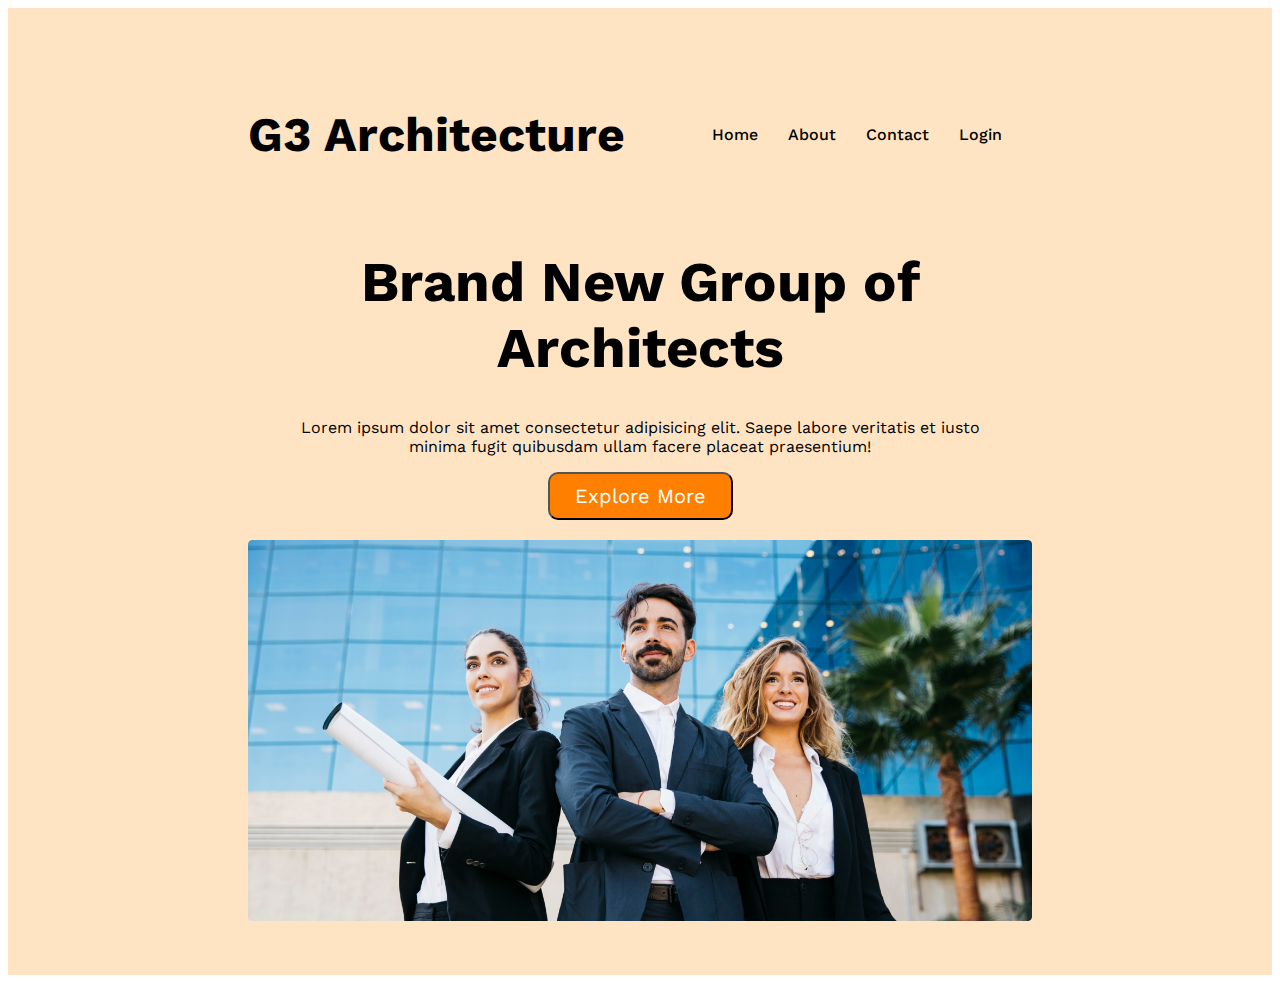
<file: index.html>
<!DOCTYPE html>
<html lang="en">
<head>
    <meta charset="UTF-8">
    <meta name="viewport" content="width=device-width, initial-scale=1.0">
    <title>G3 architect</title>
    <link rel="stylesheet" href="style.css">
</head>
<body>
    <header>
        <nav>
            <h3 class="nav-heading">G3 Architecture</h3>
            <ul>
                <li><a href="">Home</a></li>
                <li><a href="">About</a></li>
                <li><a href="">Contact</a></li>
                <li><a href="">Login</a></li>
            </ul>
        </nav>
        <banner class="banner">
            <div class="banner-content">
                <h1 class="banner-title">Brand New Group of Architects</h1>
                <p class="banner-escription">
                    Lorem ipsum dolor sit amet consectetur adipisicing elit. Saepe labore veritatis et iusto minima fugit quibusdam ullam facere placeat praesentium!
                </p>
                <button class="btn-primary">Explore More</button>
            </div>
            
            <img id="banner-img" src="images/banner.png" alt="">
        </banner>
    </header>

</body>
</html>
</file>
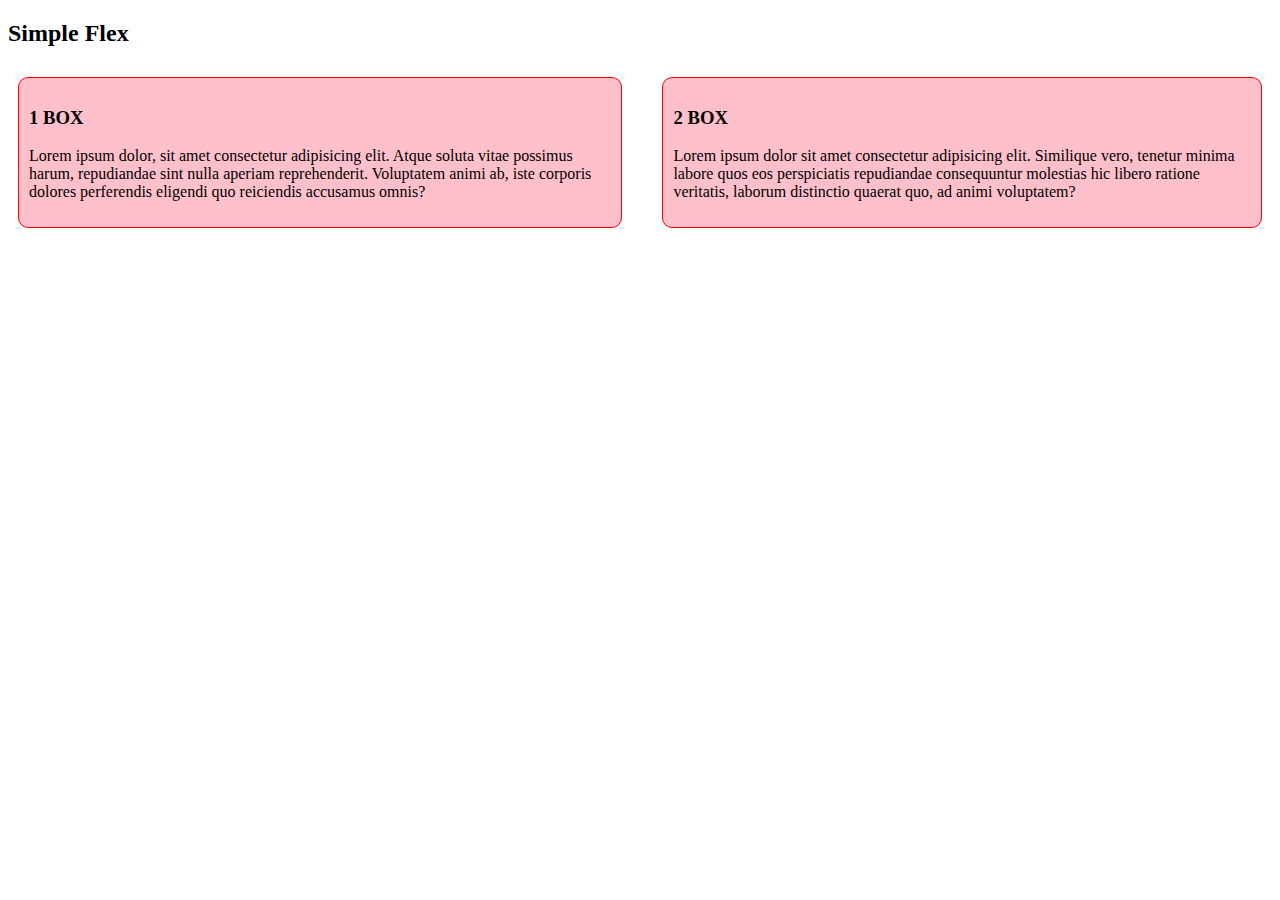
<file: flex.html>
<!DOCTYPE html>
<html lang="en">
<head>
    <meta charset="UTF-8">
    <meta name="viewport" content="width=device-width, initial-scale=1.0">
    <title>Responsive Flex</title>
    <style>
        .container{
            display: flex;
            gap: 20px;
        }
        .box{
            background-color: pink;
            padding: 10px;
            margin: 10px;
            border: 1px solid red;
            border-radius: 10px;
        }
        @media screen and (max-width: 576px){
            .container{
            flex-direction: column;
        }
        }
    </style>
</head>
<body>
    <h2>Simple Flex</h2>
    <div class="container">
        <div class="box">
            <h3>1 BOX</h3>
            <p>Lorem ipsum dolor, sit amet consectetur adipisicing elit. Atque soluta vitae possimus harum, repudiandae sint nulla aperiam reprehenderit. Voluptatem animi ab, iste corporis dolores perferendis eligendi quo reiciendis accusamus omnis?</p>
        </div>
        <div class="box">
            <h3>2 BOX</h3>
            <p>Lorem ipsum dolor sit amet consectetur adipisicing elit. Similique vero, tenetur minima labore quos eos perspiciatis repudiandae consequuntur molestias hic libero ratione veritatis, laborum distinctio quaerat quo, ad animi voluptatem?</p>
        </div>
    </div>
</body>
</html>
</file>
<file: style.css>
@import url('https://fonts.googleapis.com/css2?family=Work+Sans:ital,wght@0,100..900;1,100..900&display=swap');

*{
    font-family: "Work Sans", sans-serif;
}

.btn-primary{
    border-radius: 10px;
    padding: 10px 25px;
    color: #fff;
    font-size: 1.25rem;
    background-color: rgb(255, 128, 0);
    cursor: pointer;
}

header{
    background-color: bisque;
    padding: 50px 240px;
}
nav{
    display: flex;
    justify-content: space-between;
    align-items: center;
}

.nav-heading{
    font-size:3rem;
    font-weight: 700;
}

nav > ul{
    display: flex;

}

nav li{
    list-style: none;
    margin-right: 30px;
    font-weight: 500;
}

nav li a{
    text-decoration: none;
    color: black;
}

.banner-content{
    max-width: 700px;
    margin: 0 auto;
    text-align: center;
}

.banner-title{
    font-size: 3.5rem;
    font-weight: 700;
    color: black;
}

.banner-description{
    color: burlywood;
}

#banner-img{
    width: 100%;
    margin-top: 20px;
}


@media  screen and (max-width:576px){
    header{
        background-color: bisque;
        padding: 20px 10px;
    }
    nav{
        flex-direction: column;
    }
}

@media screen and (min-width: 577px) and (max-width: 960px){
    nav{
        flex-direction: column;
    }
    header{
        padding: 20px 50px;
    }
}
</file>
